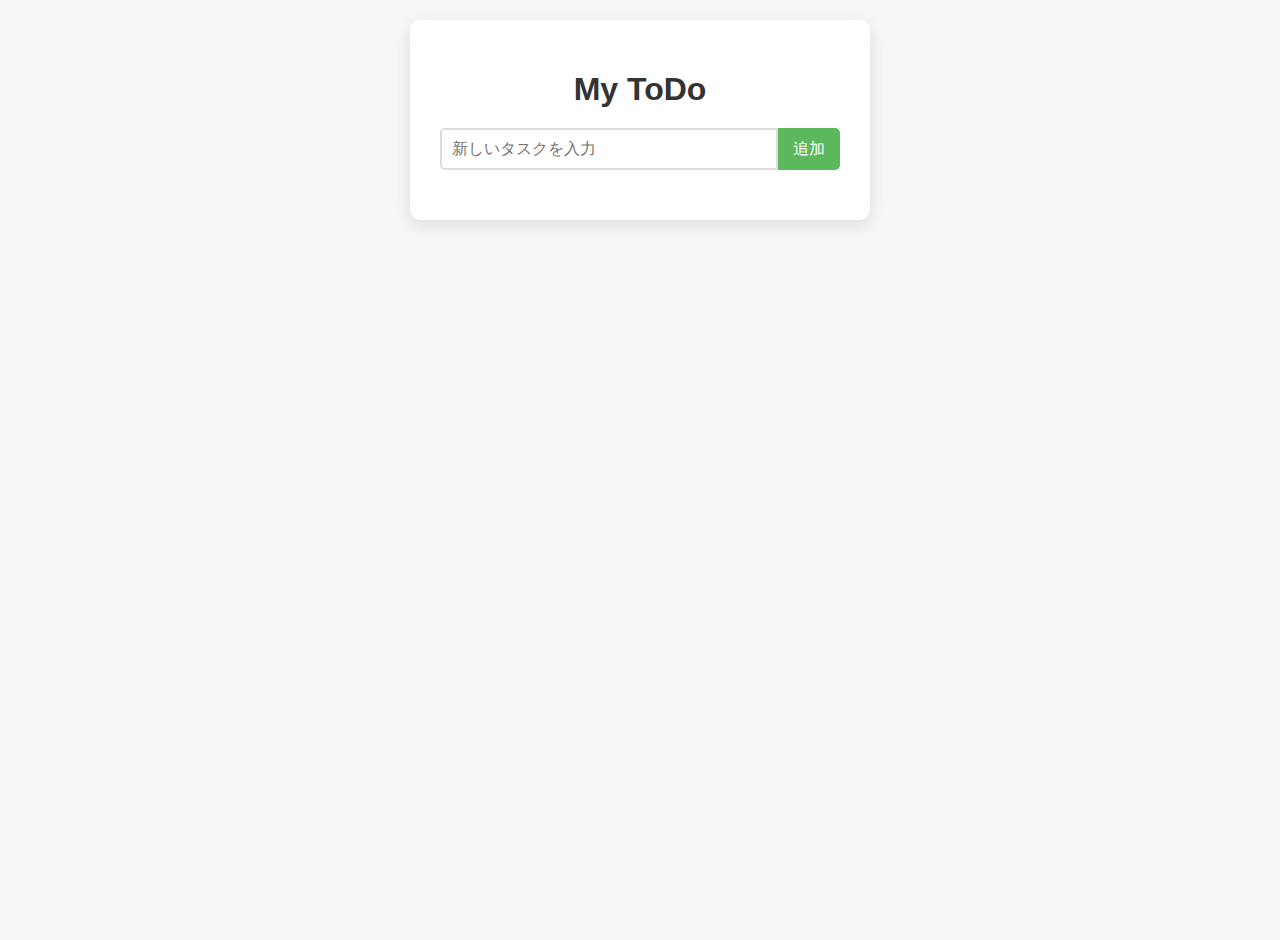
<file: index.html>
<!DOCTYPE html>
<html lang="ja">
<head>
    <meta charset="UTF-8">
    <meta name="viewport" content="width=device-width, initial-scale=1.0">
    <title>Simple ToDo</title>
    <link rel="stylesheet" type="text/css" href="style.css" />
</head>
<body>

    <div class="todo-container">
        <h1>My ToDo</h1>

        <div class="input-area">
            <input type="text" id="taskInput" placeholder="新しいタスクを入力">
            <button id="addButton">追加</button>
        </div>

        <ul id="taskList">
            </ul>
    </div>

    <script>
        // --- JavaScript ---

        // 1. 必要なHTML要素を取得
        const taskInput = document.getElementById('taskInput');
        const addButton = document.getElementById('addButton');
        const taskList = document.getElementById('taskList');

        // 2. 「追加」ボタンがクリックされたときの処理
        addButton.addEventListener('click', function() {
            const taskText = taskInput.value.trim(); // 入力されたテキストを取得し、前後の空白を削除

            if (taskText !== "") { // テキストが空でなければタスクを追加
                addTask(taskText);
                taskInput.value = ""; // 入力欄を空にする
                taskInput.focus();    // 入力欄にフォーカスを戻す
            } else {
                alert("タスクを入力してください。");
            }
        });

        // (発展) Enterキーでもタスクを追加できるようにする
        taskInput.addEventListener('keypress', function(event) {
            if (event.key === 'Enter') {
                addButton.click(); // 追加ボタンのクリックイベントを発火させる
            }
        });


        // 3. タスクをリストに追加する関数
        function addTask(text) {
            // 新しい<li>要素を作成
            const listItem = document.createElement('li');
            //listItem.textContent = text; // <li>要素にタスクのテキストを設定

            // (ここに将来、完了ボタンや削除ボタンを追加することもできます)
            const checkbox = document.createElement('input');
            checkbox.type = 'checkbox';
            checkbox.classList.add('checkbox-round');

            const taskTextSpan = document.createElement('span');
            taskTextSpan.textContent = text;
            taskTextSpan.classList.add('task-text');

            listItem.appendChild(checkbox);
            listItem.appendChild(taskTextSpan);

            checkbox.addEventListener('change', function(){
                listItem.classList.toggle('completed', this.checked);
            });
            listItem.addEventListener('click', function(event){
                if(event.target !==checkbox){
                checkbox.checked = !checkbox.checked;
                listItem.classList.toggle('completed', checkbox.checked)
            }
        });
            
            
        
            // 作成した<li>要素を<ul>リストに追加
            taskList.appendChild(listItem);
        }

        // --- ここまでJavaScript ---
    </script>

</body>
</html>
</file>
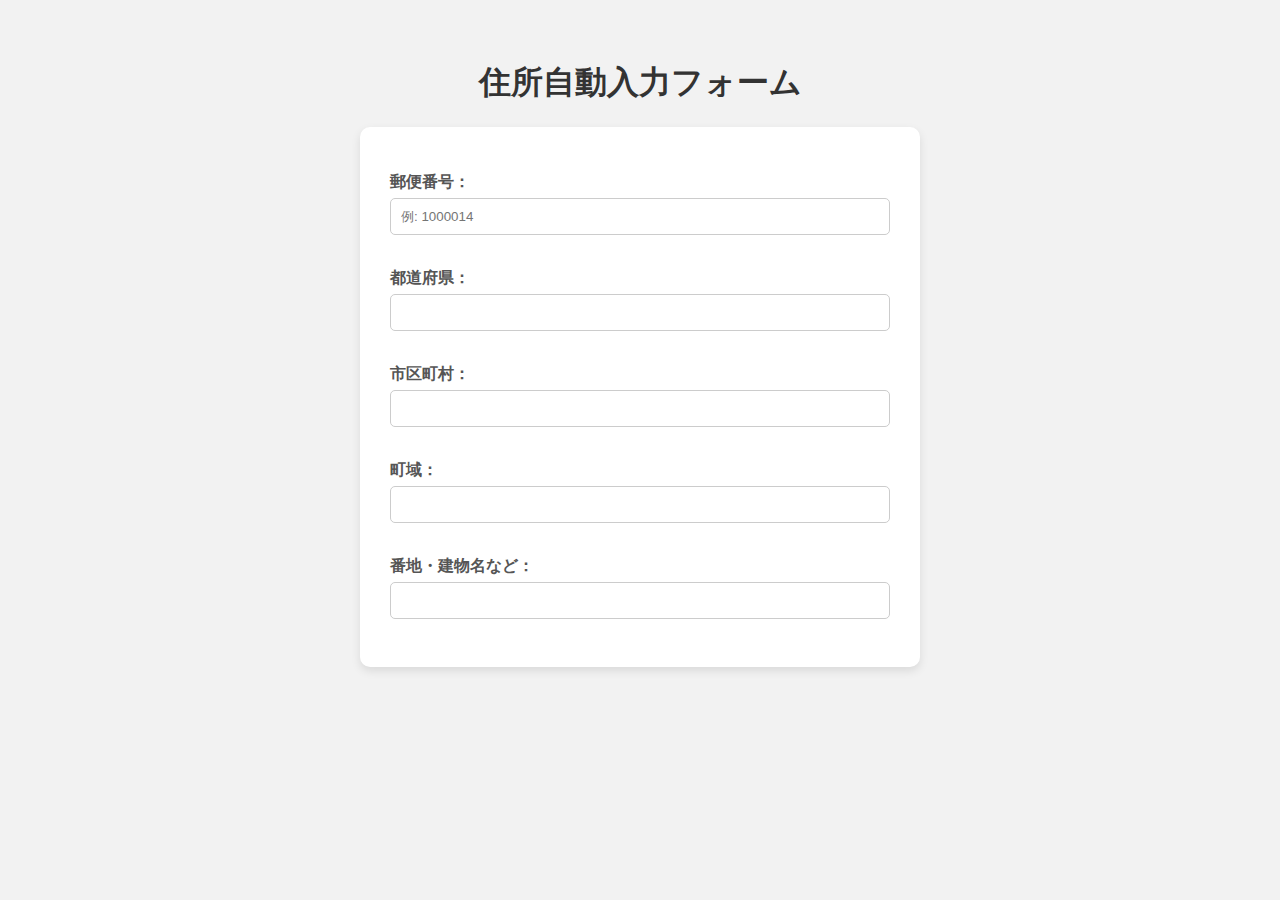
<file: post_code/index.html>
<!DOCTYPE html>
<html lang="ja">
<head>
  <meta charset="UTF-8">
  <meta name="viewport" content="width=device-width, initial-scale=1.0">
  <title>郵便番号から住所自動入力</title>
  <link rel="stylesheet" type="text/css" href="style.css" />
</head>
<body>
    <h1>住所自動入力フォーム</h1>
    <form>
        <label for="zipcode">郵便番号：</label>
        <input type="text" id="zipcode" name="zipcode" placeholder="例: 1000014"><br><br>
        <div id="error-message"></div>

        <label for="prefecture">都道府県：</label>
        <input type="text" id="prefecture" name="prefecture"><br><br>
        
        <label for="address1">市区町村：</label>
        <input type="text" id="address1" name="address1"><br><br>

        <label for="address2">町域：</label>
        <input type="text" id="address2" name="address2"><br><br>

        <label for="address3">番地・建物名など：</label>
        <input type="text" id="address3" name="address3"><br><br>
    </form>

    <script>
        document.getElementById("zipcode").addEventListener("blur", function(){
            const errorDiv = document.getElementById("error-message");
            const zipcode = this.value.replace(/[^0-9]/g, "");
            if (zipcode.length !== 7){
                errorDiv.textContent = "郵便番号は7桁で入力してください。";
                errorDiv.style.color = "red";
                return;
            }

            // 正しく7桁なら、エラーを消す
            errorDiv.textContent = "";

            const zip3 = zipcode.slice(0, 3);
            const zip4 = zipcode.slice(3);
            const apiUrl = `https://madefor.github.io/postal-code-api/api/v1/${zip3}/${zip4}.json`;
            fetch(apiUrl)
              .then(response =>{
                if(!response.ok)throw new Error("APIリクエストに失敗しました。");
                return response.json();
              })
              .then(data => {
                if (!data || !data.data || data.data.length === 0){
                    alert("住所情報が見つかりませんでした。");
                    return;
                }
                const address = data.data[0].ja;
                document.getElementById("prefecture").value = address.prefecture;
                document.getElementById("address1").value = address.address1;
                document.getElementById("address2").value = address.address2;
                document.getElementById("address3").value = address.address3;
              })
              .catch(error => {
                console.error("エラー：", error);
                alert("住所の取得中にエラーが発生しました。");
              });
        });
    </script>
</body>
</html>
</file>
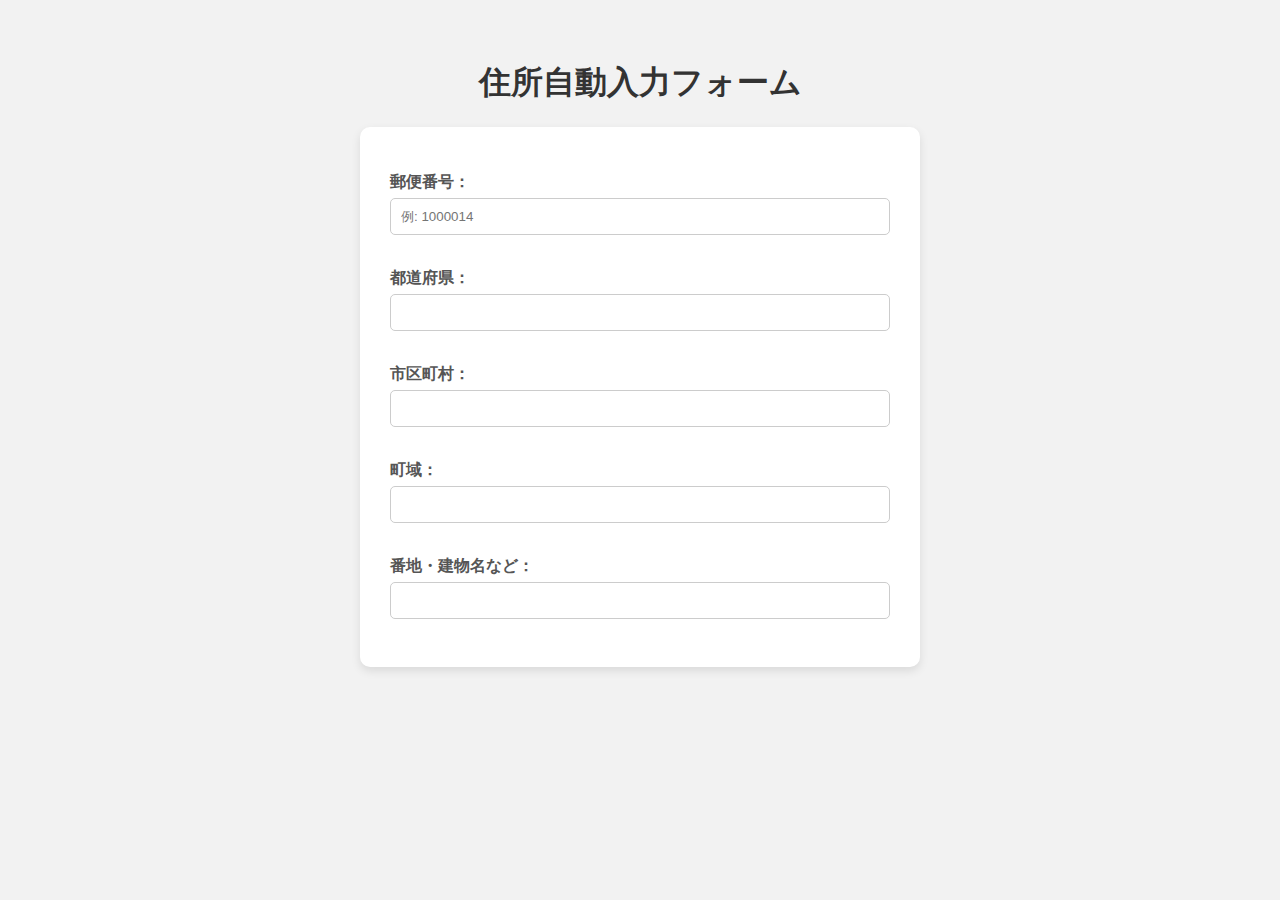
<file: post_code/index_error_indicate.html>
<!DOCTYPE html>
<html lang="ja">
<head>
  <meta charset="UTF-8">
  <meta name="viewport" content="width=device-width, initial-scale=1.0">
  <title>郵便番号から住所自動入力</title>
  <link rel="stylesheet" type="text/css" href="style.css" />
</head>
<body>
  <h1>住所自動入力フォーム</h1>
  <form>
    <label for="zipcode">郵便番号：</label>
    <input type="text" id="zipcode" name="zipcode" placeholder="例: 1000014"><br><br>
    <div id="error-message"></div>

    <label for="prefecture">都道府県：</label>
    <input type="text" id="prefecture" name="prefecture"><br><br>

    <label for="address1">市区町村：</label>
    <input type="text" id="address1" name="address1"><br><br>

    <label for="address2">町域：</label>
    <input type="text" id="address2" name="address2"><br><br>

    <label for="address3">番地・建物名など：</label>
    <input type="text" id="address3" name="address3"><br><br>
  </form>

  <script>
    document.getElementById("zipcode").addEventListener("blur", function() {
      const errorDiv = document.getElementById("error-message");
      errorDiv.textContent = "";
      const zipcode = this.value.replace(/[^0-9]/g, "");
      if (zipcode.length !== 7) {
        errorDiv.textContent = "郵便番号は7桁で入力してください。";
        return;
      }
      const zip3 = zipcode.slice(0, 3);
      const zip4 = zipcode.slice(3);
      const apiUrl = `https://madefor.github.io/postal-code-api/api/v1/${zip3}/${zip4}.json`;


      fetch(apiUrl)
        .then(response => {
          if (!response.ok) {
            errorDiv.textContent = "サーバーからの応答に失敗しました。しばらくしてから再度お試しください。";
            throw new Error("APIリクエストに失敗しました。");
          }
          return response.json();
        })
        .then(data => {
          if (!data || !data.data || data.data.length === 0) {
            errorDiv.textContent = "住所情報が見つかりませんでした。";
            return;
          }
          const address = data.data[0].ja;
          document.getElementById("prefecture").value = address.prefecture;
          document.getElementById("address1").value = address.address1;
          document.getElementById("address2").value = address.address2;
          document.getElementById("address3").value = address.address3;
        })
        .catch(error => {
          console.error("エラー:", error);
          if (!errorDiv.textContent) {
            errorDiv.textContent = "住所の取得中にエラーが発生しました。";
          }
        });
    });
  </script>
</body>
</html>
</file>
<file: style.css>
body {
    font-family: 'Arial', sans-serif;
    background-color: #f4f7f6;
    margin: 0;
    padding: 20px;
    display: flex;
    justify-content: center;
    align-items: flex-start; /* 上寄せにする */
    min-height: 100vh;
}

.todo-container {
    background-color: #fff;
    padding: 30px;
    border-radius: 10px;
    box-shadow: 0 5px 15px rgba(0, 0, 0, 0.1);
    width: 400px; /* コンテナの幅を固定 */
    text-align: center;
}

h1 {
    color: #333;
    margin-bottom: 20px;
}

.input-area {
    display: flex; /* 入力欄とボタンを横並びにする */
    margin-bottom: 20px;
}

#taskInput {
    flex-grow: 1; /* 入力欄ができるだけ幅を取るように */
    padding: 10px;
    border: 2px solid #ddd;
    border-radius: 5px 0 0 5px; /* 左側の角だけ丸める */
    font-size: 1em;
}

#addButton {
    padding: 10px 15px;
    background-color: #5cb85c; /* 緑系の色 */
    color: white;
    border: none;
    border-radius: 0 5px 5px 0; /* 右側の角だけ丸める */
    cursor: pointer;
    font-size: 1em;
    transition: background-color 0.3s ease;
}

#addButton:hover {
    background-color: #4cae4c;
}

#taskList {
    list-style-type: none; /* リストのマーカーを消す */
    padding: 0;
    text-align: left; /* リスト項目は左寄せ */
}

#taskList li {
    background-color: #f9f9f9;
    border: 1px solid #eee;
    padding: 10px;
    margin-bottom: 8px;
    border-radius: 5px;
    display: flex;
    justify-content: space-between; /* テキストとボタンを両端に */
    align-items: center;
    cursor: pointer;
    transition: all 0.3s ease;
}

checkbox-rounf{
    width: 1.5em;
    height: 1.5em;
    background-color: #ffffff;
    border-radius: 50%;
    vertical-align: middle;
    border: 2px solid #566573;
    appearance: none;
    -webkit-appearance: none;
    outline: none;
    cursor: pointer;
    margin-right: 10px;
    flex-shrink: 0;
}

.checkbox-round:checked {
    background-color: #85C1E9;
    border-color: #85C1E9;
}

.checkbox-round:checked::after {
    content: '\2713';
    font-size: 1em;
    color: white;
    display: block;
    text-align: center;
    line-height: 1.5em; /* チェックボックスの高さと合わせる */
}

.task-text {
    flex-grow: 1; /* タスクテキストが残りの利用可能なスペースを全て占めるようにする */
    word-break: break-all;
}

.completed {
    background-color: #e0ffe0;
}

.completed .task-text {
    text-decoration: line-through;
    color: #888;
}

.checkbox-round:focus {
    box-shadow: 0 0 0 3px rgba(133, 193, 233, 0.5);
}

/* JavaScriptで動的にスタイルを変更するためのクラス (例) */
.completed {
    text-decoration: line-through; /* 取り消し線 */
    color: #aaa;
}
</file>
<file: post_code/style.css>
body {
  font-family: Arial, sans-serif;
  background-color: #f2f2f2;
  margin: 0;
  padding: 40px;
}
h1 {
  text-align: center;
  color: #333;
}
form {
  background-color: #fff;
  max-width: 500px;
  margin: 0 auto;
  padding: 30px;
  border-radius: 10px;
  box-shadow: 0 4px 10px rgba(0, 0, 0, 0.1);
}
label {
  display: block;
  margin-top: 15px;
  font-weight: bold;
  color: #555;
}
input[type="text"] {
  width: 100%;
  padding: 10px;
  margin-top: 5px;
  border: 1px solid #ccc;
  border-radius: 5px;
  box-sizing: border-box;
}
</file>
